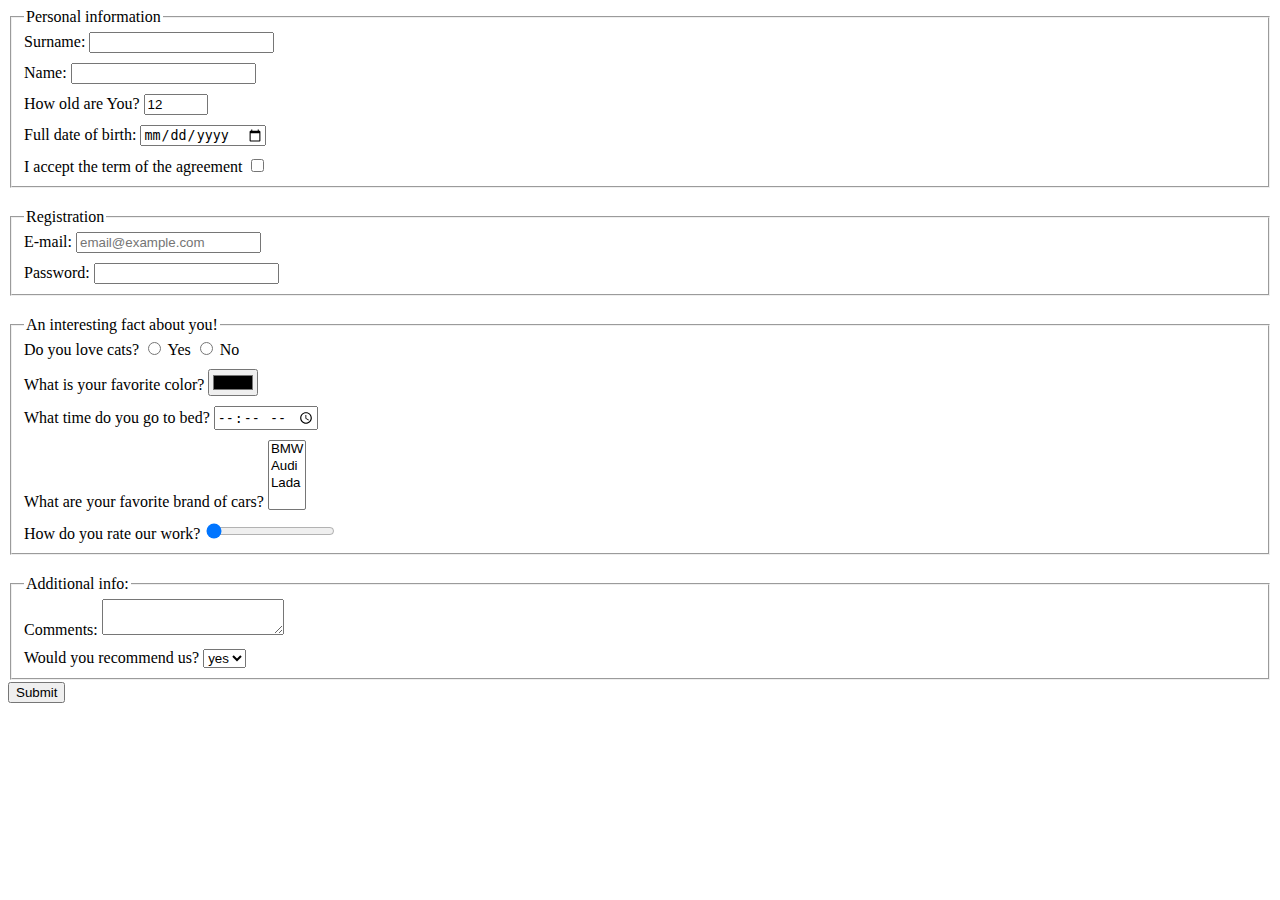
<file: index.html>
<!doctype html><html lang="en"><head><meta charset="UTF-8"><meta name="viewport" content="width=device-width, user-scalable=no, initial-scale=1.0, maximum-scale=1.0, minimum-scale=1.0"><meta http-equiv="X-UA-Compatible" content="ie=edge"><title>HTML Form</title><link rel="stylesheet" href="style.f5aca82a.css"></head><body> <form action="https://mate-academy-form-lesson.herokuapp.com/create-application" method="POST"> <fieldset class="group"> <legend>Personal information</legend> <div class="inputPlace"> <label> Surname: <input type="text" name="surName" autocomplete="off"> </label> </div> <div class="inputPlace"> <label> Name: <input type="text" name="name" autocomplete="off"> </label> </div> <div class="inputPlace"> <label> How old are You? <input type="number" name="age" min="1" max="100" value="12"> </label> </div> <div class="inputPlace"> <label> Full date of birth: <input type="date" name="dateOfBirth"> </label> </div> <div class="inputPlace"> <label> I accept the term of the agreement <input type="checkbox" name="terms"> </label> </div> </fieldset> <fieldset class="group"> <legend>Registration</legend> <div class="inputPlace"> <label> E-mail: <input type="email" name="email" placeholder="email@example.com"> </label> </div> <div class="inputPlace"> <label> Password: <input type="password" name="password"> </label> </div> </fieldset> <fieldset class="group"> <legend>An interesting fact about you!</legend> <div class="inputPlace"> Do you love cats? <label> <input type="radio" name="loveCats" value="y"> Yes </label> <label> <input type="radio" name="loveCats" value="n"> No </label> </div> <div class="inputPlace"> <label> What is your favorite color? <input type="color" name="favColor"> </label> </div> <div class="inputPlace"> <label> What time do you go to bed? <input type="time" name="bedTime"> </label> </div> <div class="inputPlace"> <label> What are your favorite brand of cars? <select name="favCar" required multiple> <option value="bmw">BMW</option> <option value="bmw">Audi</option> <option value="lada">Lada</option> </select> </label> </div> <div class="inputPlace"> <label> How do you rate our work? <input type="range" name="rateOurWork" min="0" max="50" value="0"> </label> </div> </fieldset> <fieldset class="group"> <legend>Additional info:</legend> <div class="inputPlace"> <label> Comments: <textarea name="comments"></textarea> </label> </div> <div class="inputPlace"> <label> Would you recommend us? <select name="favCar" required> <option value="yesRecommend">yes</option> <option value="noRecommend">no</option> </select> </label> </div> </fieldset> <button type="submit">Submit</button> </form> <script type="text/javascript" src="main.e97352c4.js"></script> </body></html>
</file>
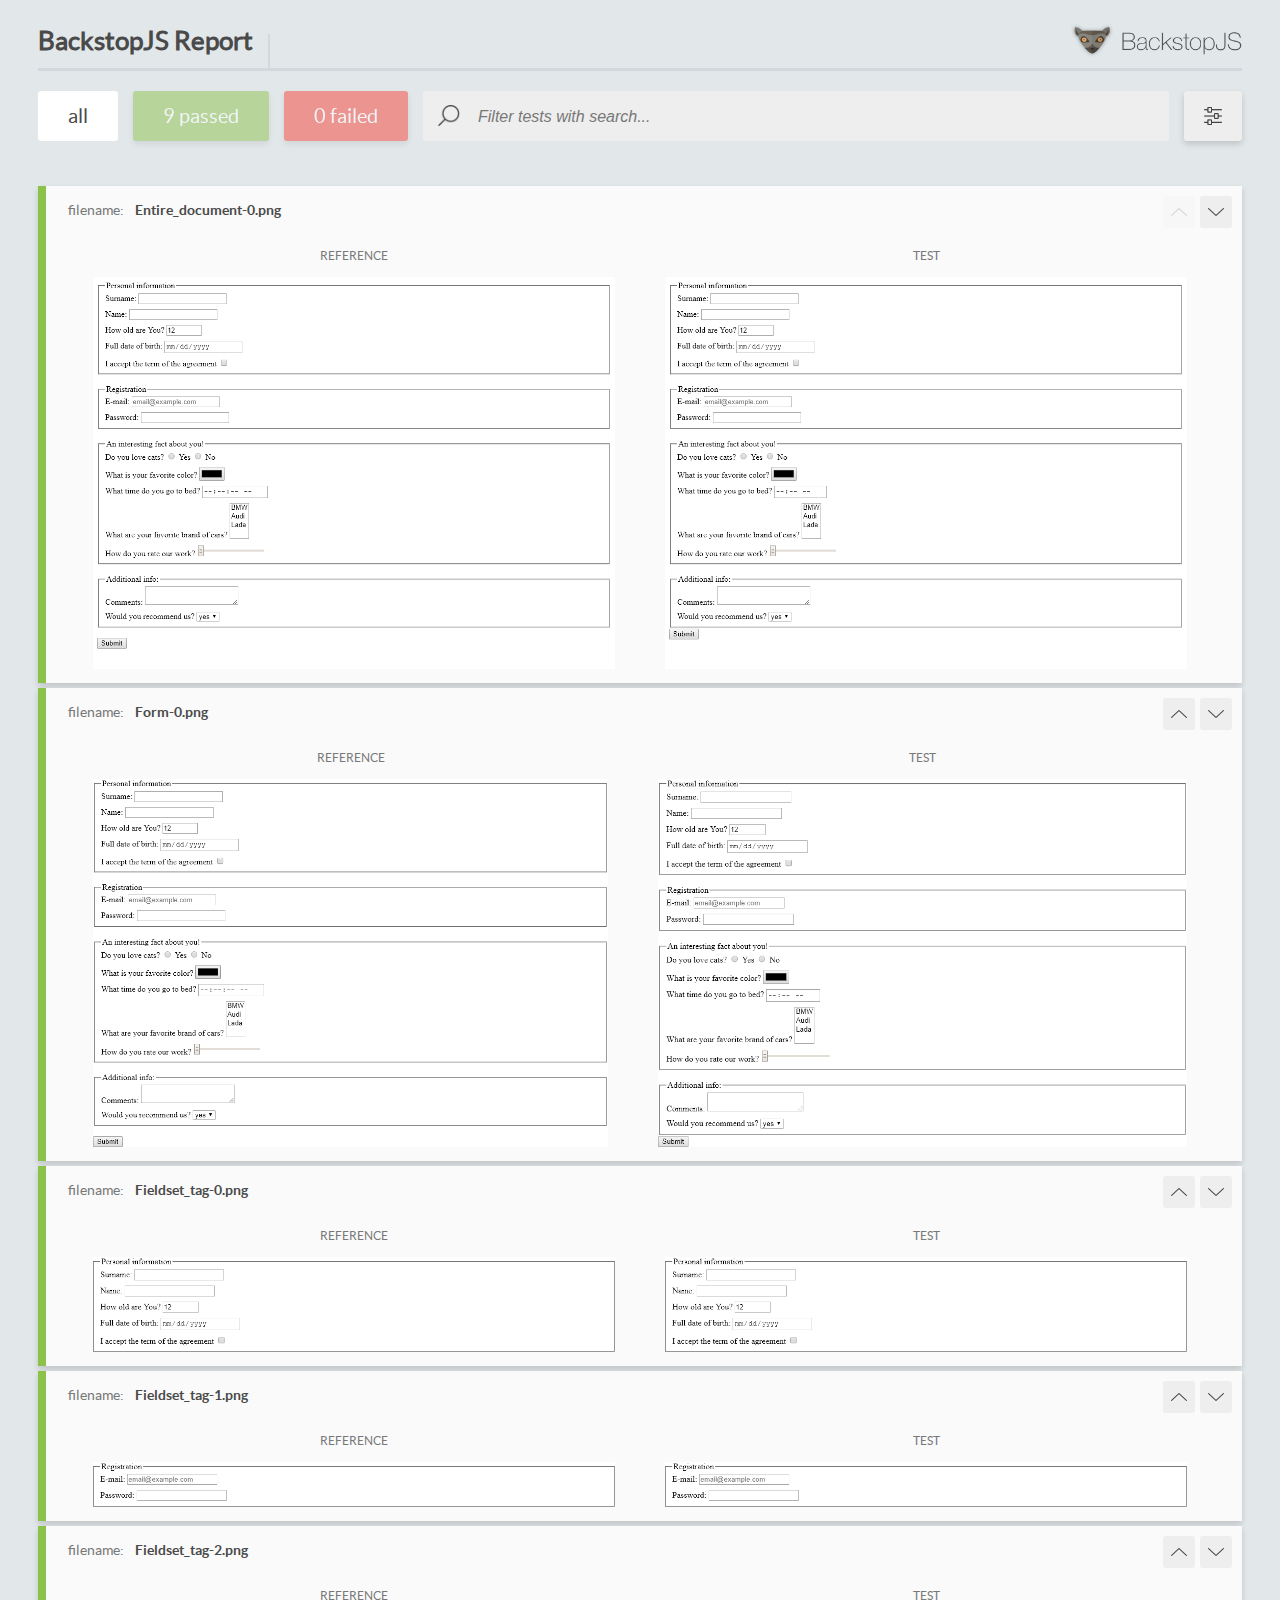
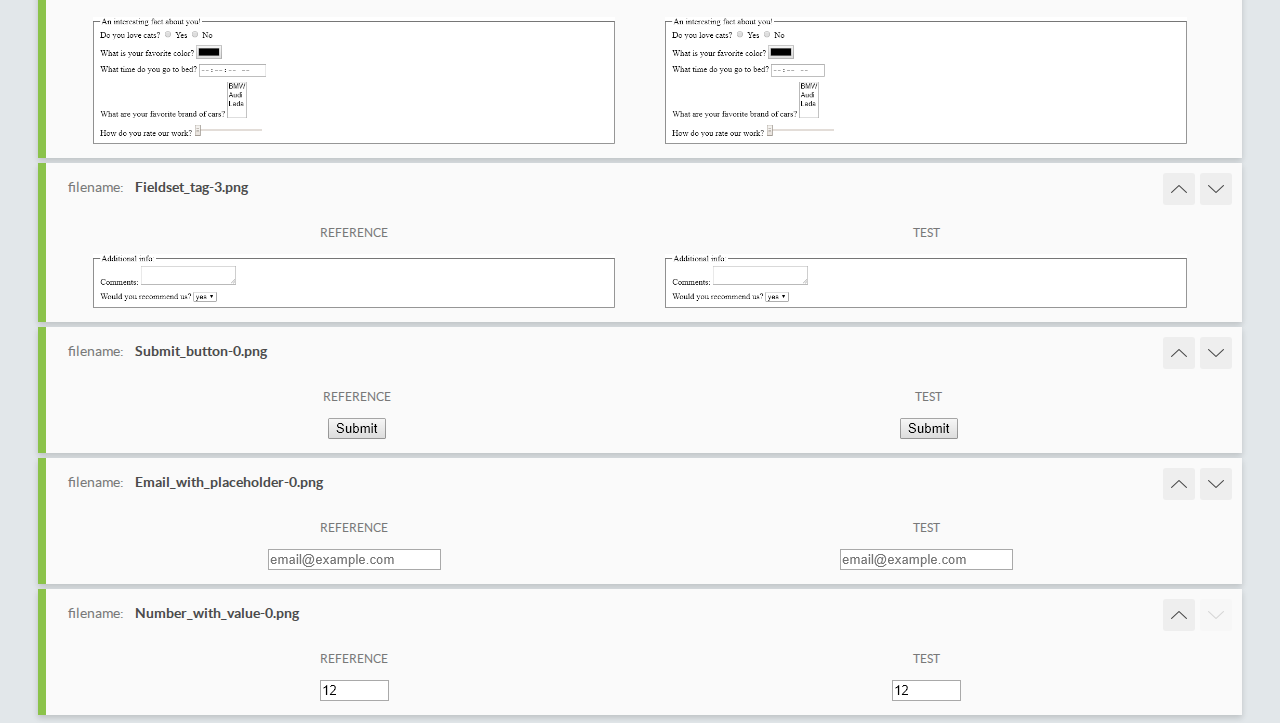
<file: report/html_report/index.html>
<!DOCTYPE html>
<html>
  <head>
    <meta charset="utf-8">
    <title>BackstopJS Report</title>

    <style>
      @font-face {
          font-family: 'latoregular';
          src: url('./assets/fonts/lato-regular-webfont.woff2') format('woff2'),
              url('./assets/fonts/lato-regular-webfont.woff') format('woff');
          font-weight: 400;
          font-style: normal;
      }
      @font-face {
          font-family: 'latobold';
          src: url('./assets/fonts/lato-bold-webfont.woff2') format('woff2'),
              url('./assets/fonts/lato-bold-webfont.woff') format('woff');
          font-weight: 700;
          font-style: normal;
      }

      .ReactModal__Body--open {
          overflow: hidden;
      }
      .ReactModal__Body--open .header {
        display: none;
      }

    </style>
  </head>
  <body style="background-color: #E2E7EA">
    <div id="root">

    </div>
    <script type="text/javascript">
      function report (report) { // eslint-disable-line no-unused-vars
        window.tests = report;
      }
    </script>
    <script type="text/javascript" src="config.js"></script>
    <script type="text/javascript" src="index_bundle.js"></script>
  </body>
</html>
</file>
<file: style.f5aca82a.css>
.group{margin:20px 2px 2px}.group:first-child{margin-top:0}.inputPlace{margin-bottom:10px}.group>.inputPlace:last-child{margin-bottom:0}
/*# sourceMappingURL=style.f5aca82a.css.map */
</file>
